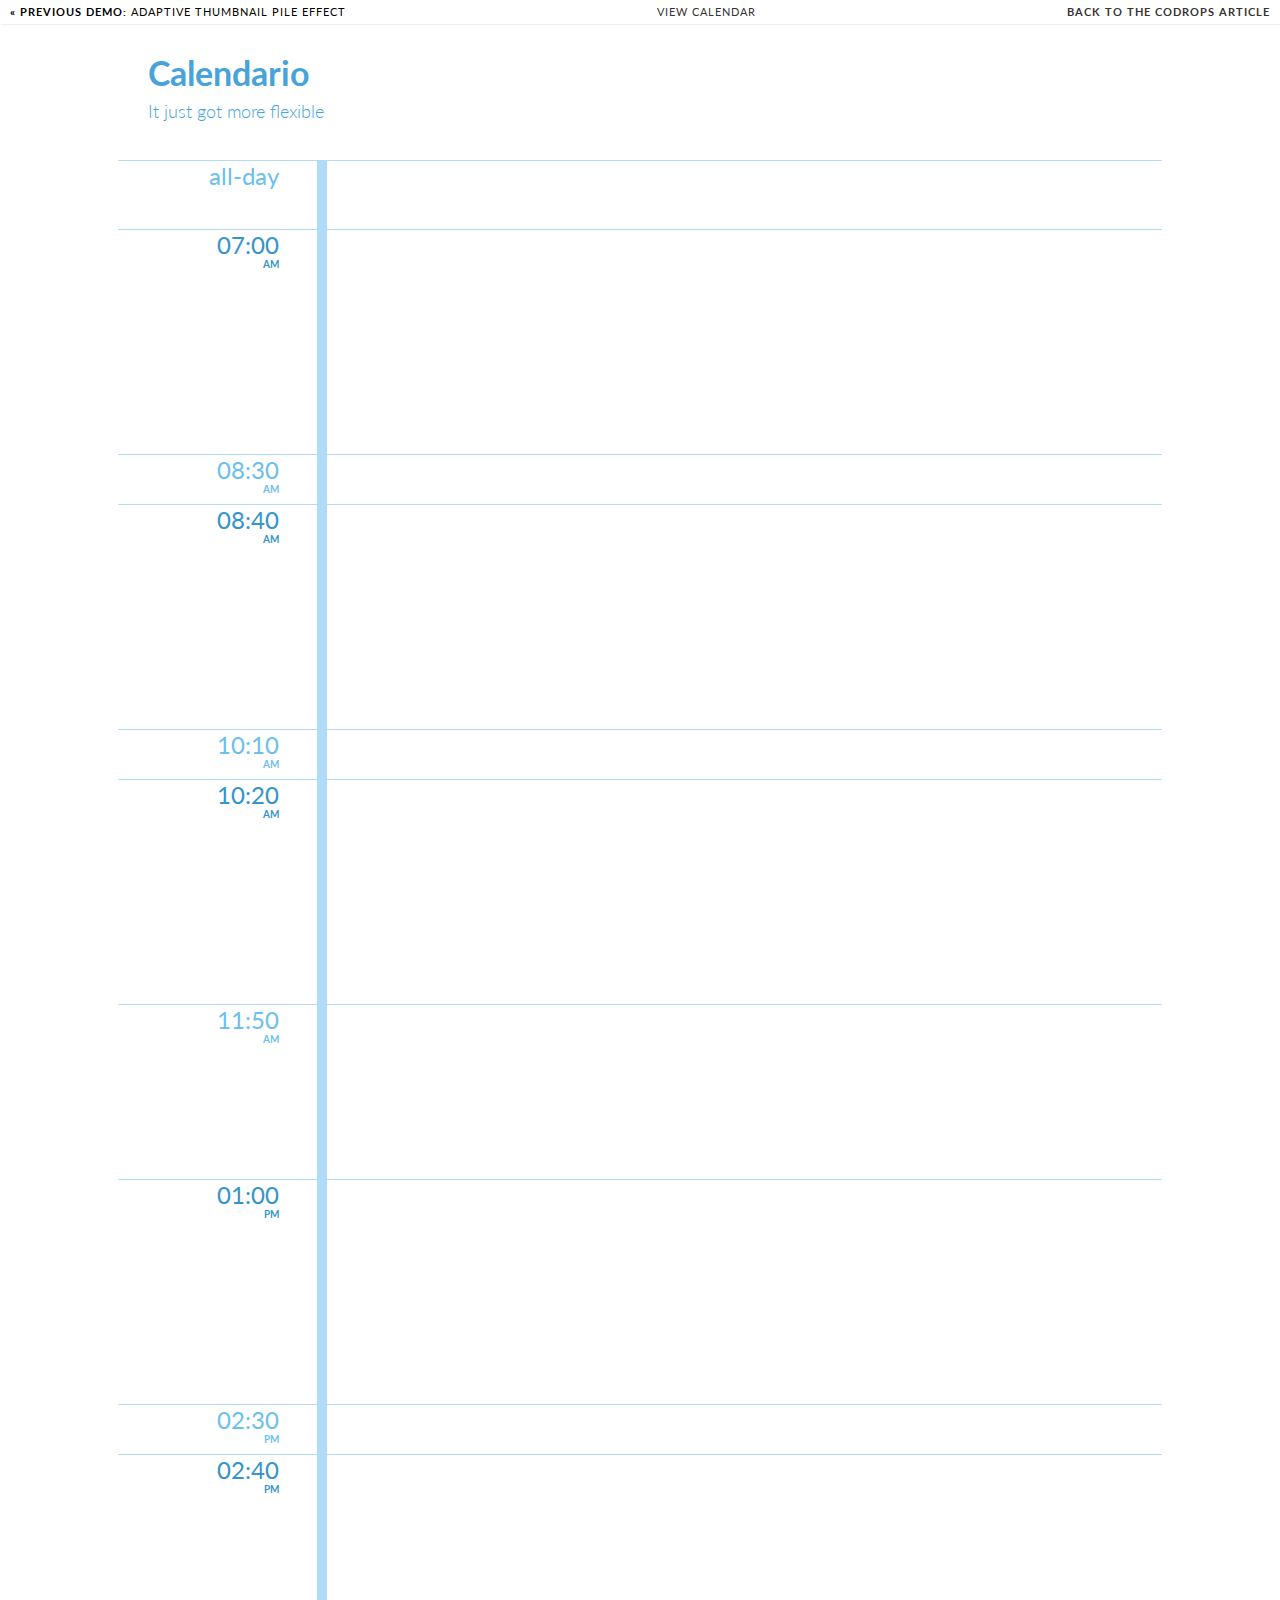
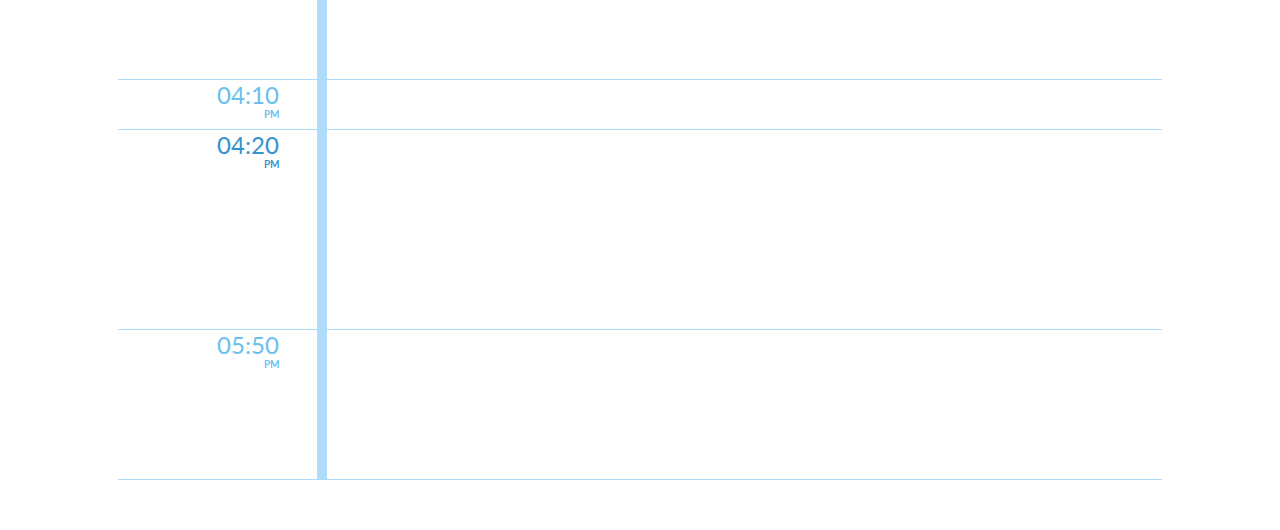
<file: calendar-day.html>
<!DOCTYPE html>
<html lang="en" class="no-js">
    <head>
        <meta charset="UTF-8" />
        <meta http-equiv="X-UA-Compatible" content="IE=edge,chrome=1"> 
        <meta name="viewport" content="width=device-width, initial-scale=1.0"> 
        <title>Flexible Calendar</title>
        <meta name="description" content="Blueprint: Vertical Timeline" />
        <meta name="keywords" content="timeline, vertical, layout, style, component, web development, template, responsive" />
        <meta name="author" content="Codrops" />
        <link rel="shortcut icon" href="../favicon.ico">
        <link rel="stylesheet" type="text/css" href="css/timeline.css" />
        <link rel="stylesheet" type="text/css" href="css/calendar-day.css" />
        <link rel="stylesheet" type="text/css" href="css/custom_4.css" />
        <script src="js/modernizr.custom.63321.js"></script>
    </head>
    <body>
        <div class="container">
            <!-- Codrops top bar -->
            <div class="codrops-top clearfix" style="text-align: center;">
                <a href="http://tympanus.net/Development/Stapel/" style="float: left"><strong>&laquo; Previous Demo: </strong>Adaptive Thumbnail Pile Effect</a>
                <a id="view" href="#">View Calendar</a>
                <span class="right">
                    <a href="http://tympanus.net/codrops/?p=12416"><strong>Back to the Codrops Article</strong></a>
                </span>
            </div><!--/ Codrops top bar -->
            <div class="main">
                <div class="custom-calendar-wrap">
                    <div id="custom-inner" class="custom-inner">
                        <div class="custom-header clearfix">
                            <nav>
                                <span id="custom-prev" class="custom-prev"></span>
                                <span id="custom-next" class="custom-next"></span>
                            </nav>
                            <h2 id="custom-month" class="custom-month"></h2>
                            <h3 id="custom-year" class="custom-year"></h3>
                        </div>
                        <div id="calendar" class="fc-calendar-container"></div>
                    </div>
                </div>
                <header class="clearfix">
                    <h1>Calendario <span>It just got more flexible</span></h1>
                   
                </header>
                <ul class="cbp_tmtimeline">
                    <li class="all-day">
                        <time class="cbp_tmtime" datetime="all-day"><span>all-day</span></time>
                    </li>
                   <!--  <li>
                        <time class="cbp_tmtime" datetime="00:00"><span>00:00</span></time>
                    </li>
                    <li>
                        <time class="cbp_tmtime" datetime="01:00"><span>01:00</span></time>
                    </li>
                    <li>
                        <time class="cbp_tmtime" datetime="02:00"><span>02:00</span></time>
                    </li>
                    <li>
                        <time class="cbp_tmtime" datetime="03:00"><span>03:00</span></time>
                    </li>
                    <li>
                        <time class="cbp_tmtime" datetime="04:00"><span>04:00</span></time>
                    </li>
                    <li>
                        <time class="cbp_tmtime" datetime="05:00"><span>05:00</span></time>
                    </li>
                    <li>
                        <time class="cbp_tmtime" datetime="06:00"><span>06:00</span></time>
                    </li> -->
                    <li>
                        <time class="cbp_tmtime" datetime="07:00"><span>07:00</span></time>
                    </li>
                    <li>
                        <time class="cbp_tmtime" datetime="08:30"><span>08:30</span></time>
                    </li>
                    <li>
                        <time class="cbp_tmtime" datetime="08:40"><span>08:40</span></time>
                    </li>
                    <li>
                        <time class="cbp_tmtime" datetime="10:10"><span>10:10</span></time>
                    </li>
                    <li>
                        <time class="cbp_tmtime" datetime="10:20"><span>10:20</span></time>
                    </li>
                    <li>
                        <time class="cbp_tmtime" datetime="11:50"><span>11:50</span></time>
                    </li>
                    <li>
                        <time class="cbp_tmtime" datetime="13:00"><span>13:00</span></time>
                    </li>
                    <li>
                        <time class="cbp_tmtime" datetime="14:30"><span>14:30</span></time>
                    </li>
                    <li>
                        <time class="cbp_tmtime" datetime="14:40"><span>14:40</span></time>
                    </li>
                    <li>
                        <time class="cbp_tmtime" datetime="16:10"><span>16:10</span></time>
                    </li>
                    <li>
                        <time class="cbp_tmtime" datetime="16:20"><span>16:20</span></time>
                    </li>
                    <li>
                        <time class="cbp_tmtime" datetime="17:50"><span>17:50</span></time>
                    </li>
                    <!-- <li>
                        <time class="cbp_tmtime" datetime="19:00"><span>19:00</span></time>
                    </li>
                    <li>
                        <time class="cbp_tmtime" datetime="20:00"><span>20:00</span></time>
                    </li>
                    <li>
                        <time class="cbp_tmtime" datetime="21:00"><span>21:00</span></time>
                    </li>
                    <li>
                        <time class="cbp_tmtime" datetime="22:00"><span>22:00</span></time>
                    </li>
                    <li>
                        <time class="cbp_tmtime" datetime="23:00"><span>23:00</span></time>
                    </li> -->
                </ul>
            </div>
        </div>
        <script type="text/javascript" src="http://ajax.googleapis.com/ajax/libs/jquery/1.9.1/jquery.min.js"></script>
        <script type="text/javascript" src="js/jquery.calendario.js"></script>
        <script>
        var maxHeight=150;
        var timelineEvents = {
                'TODAY': [
                    // {content: '<span>John Applesed\'s Birthday</span>', allDay: true},
                    // {content: '<span>Arnold Mathew\'s Birthday</span>', allDay: true},
                    // {content: '<span>Captain X\'s Birthday</span>', allDay: true},
                    // {content: '<span>Sleep, sleep, sleep!</span>', startTime: '00:00', endTime: '06:00'}, 
                    // {content: '<span>Wake Up! Get Ready! 30 Mins Max :)</span>', startTime: '06:00', endTime: '06:30'},
                    // {content: '<span>I\'m getting late for work! GOD!! (Average time 17mins to reach)</span>', startTime: '06:30', endTime: '06:47'},
                    // {content: '<a href="https://en.wikipedia.org/wiki/LIFI">Make report on Li-Fi</a>', startTime: '06:47', endTime: '12:00'},
                    // {content: '<span>Lunch with friend\'s at KFC</span>', startTime: '12:00', endTime: '13:00'}, 
                    // {content: '<span>10mins break :p</span>', startTime: '13:00', endTime: '13:10'},
                    // {content: '<span>Have no clue? O.o</span>', startTime: '13:20', endTime: '17:41'},
                    // {content: '<span>Quick nap, after returning home!</span>', startTime: '18:00', endTime: '18:20'},
                    // {content: '<span>Dinner with my Girl Friend</span>', startTime: '19:00', endTime: '21:30'},
                    // {content: '<span>Prepare for Sleep!</span>', startTime: '22:00', endTime: '23:01'},
                    // {content: '<span>Trying to sleep</span>', startTime: '23:01', endTime: '00:00'}
                ]
            };

            (function($){
                $(window).load(function(){
                    var once = false,
                        today = new Date(Date.now()),
                        zoneH = parseInt(today.getTimezoneOffset() / 60),
                        zoneM = parseInt(today.getTimezoneOffset() % 60),
                        zoneS = (zoneH < 0 ? '+' : '-') + (Math.abs(zoneH) < 10 ? '0' + Math.abs(zoneH) : Math.abs(zoneH)) + ':' +
                        (Math.abs(zoneM) < 10 ? '0' + Math.abs(zoneM) : Math.abs(zoneM));
                    $(document).on('shown.calendar.calendario', function(e, instance){
                        if(!once) {
                            $('.custom-calendar-wrap').slideUp();
                            init();
                            instance.getCell(today.getDate()).trigger('custom.calendario');
                            once = true;
                        }
                    });
                    
                    $('#view').on('click calClick', function(e){
                        e.preventDefault();
                        $('.custom-calendar-wrap').slideToggle();
                    });
                    
                    var transEndEventNames = {
                        'WebkitTransition' : 'webkitTransitionEnd',
                        'MozTransition' : 'transitionend',
                        'OTransition' : 'oTransitionEnd',
                        'msTransition' : 'MSTransitionEnd',
                        'transition' : 'transitionend'
                    },
                    transEndEventName = transEndEventNames[Modernizr.prefixed('transition')],
                    $wrapper = $('#custom-inner'),
                    $calendar = $('#calendar'),
                    cal = $calendar.calendario({
                        onDayClick : function( $el, data, dateProperties ) {
                            if( data.content.length > 0 ) {
                                if(data.startTime.length > 0) {
                                    $('#view').trigger('calClick');
                                    reset();
                                    for(var i = 0; i < data.startTime.length; i++) {
                                        if(data.allDay[i]) {
                                            allDay(data.content[i]);
                                        }else {
                                            date(data.content[i], data.startTime[i], data.endTime[i]);
                                        }
                                    }
                                }
                            }
                        },
                        onDayCustom : function( $el, data, dateProperties ) {
                            if( data.content.length > 0 ) {
                                if(data.startTime.length > 0) {
                                    reset();
                                    for(var i = 0; i < data.startTime.length; i++) {
                                        if(data.allDay[i]) {
                                            allDay(data.content[i]);
                                        } else {
                                            date(data.content[i], data.startTime[i], data.endTime[i]);    
                                        }
                                        
                                    }
                                }
                            }
                        },
                        caldata : timelineEvents,
                        displayWeekAbbr : true,
                        events: 'click, custom',
                        zone: zoneS
                    }),
                    $month = $( '#custom-month' ).html( cal.getMonthName() ),
                    $year = $( '#custom-year' ).html( cal.getYear() );
                    
                    $( '#custom-next' ).on( 'click', function() {
                        cal.gotoNextMonth( updateMonthYear );
                    });
                    $( '#custom-prev' ).on( 'click', function() {
                        cal.gotoPreviousMonth( updateMonthYear );
                    });
                    
                    function init() {
                        var d = new Date(), hour;
                        $('ul > li:not(.all-day)').each(function(i, e){
                            d = calTime(e);
                            fixHeight(e)
                            hour = d.getHours();
                            minituesInt = d.getMinutes();
                            minitues=minituesInt < 10 ?('0'+minituesInt): minituesInt
                            // $(e).find('time').attr('datetime', d.toISOString());
                            if(hour < 10) $(e).find('time > span').html('0' + hour + ':' + minitues+'<h6>AM</h6>');
                            else if(hour < 12 && hour >= 10) $(e).find('time > span').html(hour + ':' + minitues+'<h6>AM</h6>');
                            else if(hour == 12) $(e).find('time > span').html(hour + ':' + minitues+'<h6>PM</h6>');
                            else if(hour < 22 && hour > 12) $(e).find('time > span').html('0' + (hour - 12) + ':' + minitues+'<h6>PM</h6>');
                            else if(hour >= 22) $(e).find('time > span').html((hour - 12) + ':' + minitues+'<h6>PM</h6>');
                        });
                    }
                    function fixHeight(e){
                        if($(e).is(':nth-child(2), :last-child'))
                        {
                            $(e).css('height', maxHeight+'px');
                            return;
                        }
                        var e1=$(e).prev(), end=calTime(e), start=calTime(e1)
                        console.log(getMinutesHours(end) +' - '+getMinutesHours(start));
                        $(e1).css('height', maxHeight*(getMinutesHours(end)-getMinutesHours(start))/60+'px');
                        // console.log(time1-time)
                    }
                    function getMinutesHours(d){
                        return d.getHours()*60+d.getMinutes();
                    }
                    function calTime(e){
                        var d = new Date();
                        var time = $(e).find('time').attr('datetime');
                        var hour = parseInt(time.split(':')[0]);
                        var minituesInt = parseInt(time.split(':')[1]);
                        d.setHours(hour, minituesInt, 0, 0);
                        return d;
                    }
                    function updateMonthYear() {                
                        $month.html( cal.getMonthName() );
                        $year.html( cal.getYear() );
                    }

                    function allDay(content) {              
                        $('li.all-day').append('<div class="cbp_tmlabel">' + content + '</div>');
                    }
                    function removeAllDayTag(){
                        $('li.all-day').remove();
                    }
                    function date(content, start, end) {
                    // Start 7:00                
                        var pos = start.getHours() -5,
                            top = ((start.getMinutes() / 60) * maxHeight) == 0 ? '-1px' :  ((start.getMinutes() / 60) * maxHeight) - 1 + 'px',
                            height = ((((end.getTime() - start.getTime()) / (60 * 1000 * 60)) * maxHeight) - 1) + 'px',
                            append = '<div class="cbp_tmlabel" style="top:'+ top + ';height:' + height + '; max-height:' + height + '">' +
                                content + '</div>';
                        $('ul > li:nth-child(' + pos +')').append(append);
                    }
                    
                    function reset() {              
                        $('li').find('div.cbp_tmlabel').remove();
                    }
                });
            })(jQuery);
    </script>
    </body>
</html>
</file>
<file: css/timeline.css>
@import url(http://fonts.googleapis.com/css?family=Lato:300,400,700);

*, *:after, *:before { -webkit-box-sizing: border-box; -moz-box-sizing: border-box; box-sizing: border-box; }
body, html { font-size: 100%; padding: 0; margin: 0;}

/* Clearfix hack by Nicolas Gallagher: http://nicolasgallagher.com/micro-clearfix-hack/ */
.clearfix:before, .clearfix:after { content: " "; display: table; }
.clearfix:after { clear: both; }

body {
    font-family: 'Lato', Calibri, Arial, sans-serif;
    color: #47a3da;
}

a {
	color: #f0f0f0;
	text-decoration: none;
}

a:hover {
	color: #000;
}

.main {
	width: 95%;
	max-width: 69em;
	margin: 0 auto;
	padding: 0 1.875em 3.125em;
}

.container > header nav a:hover:before {
	color: #fff;
}

.cbp_tmtimeline {
	margin: 30px 0 0 0;
	padding: 0;
	list-style: none;
	position: relative;
} 

.cbp_tmtimeline > li {
	height: 200px;
	min-height: 50px;
	/*max-height: 200px;*/
	position: relative;
	border-bottom: 1px solid #afdcf8;
}

.cbp_tmtimeline > li.all-day {
	min-height: 70px;
	height: auto;
	max-height: auto;
	position: static;
}

.cbp_tmtimeline > li:first-child {
	border-top: 1px solid #afdcf8;
}  

/* The line */
.cbp_tmtimeline:before {
	content: '';
	position: absolute;
	top: 0;
	bottom: 0;
	width: 10px;
	background: #afdcf8;
	left: 20%;
	margin-left: -10px;
}

/* The date/time */
.cbp_tmtimeline > li .cbp_tmtime {
	display: block;
	width: 25%;
	padding-right: 100px;
	position: absolute;
}

.cbp_tmtimeline > li .cbp_tmtime span {
	display: block;
	text-align: right;
}

.cbp_tmtimeline > li .cbp_tmtime span:first-child {
	font-size: 0.9em;
	color: #bdd0db;
}

.cbp_tmtimeline > li .cbp_tmtime span:last-child {
	font-size: 1.5em;
	color: #3594cb;
}

.cbp_tmtimeline > li .cbp_tmtime span > h6 {
	font-size: 0.4em;
	margin: 0;
}

.cbp_tmtimeline > li:nth-child(odd) .cbp_tmtime span:last-child {
	color: #6cbfee;
}

/* Right content */
.cbp_tmtimeline > li .cbp_tmlabel {
	margin: 0 0 2px 21%;
	background: #3594cb;
	color: #fff;
	padding: 1px 5px 1px 10px;
	font-size: 0.9em;
	font-weight: 300;
	line-height: 1.4;
	position: absolute;
	border-radius: 5px;
	width: 79%;
	z-index: 10;
	overflow: auto;
}

.cbp_tmtimeline > li .cbp_tmlabel:last-child {
	margin-bottom: 5px;
}

.cbp_tmtimeline > li .cbp_tmlabel a {
	text-decoration: underline;
}

.cbp_tmtimeline > li.all-day .cbp_tmlabel{
	position: relative;
	font-weight: bold;
	width: auto;
}

/* Example Media Queries */
@media screen and (max-width: 65.375em) {

	.cbp_tmtimeline > li .cbp_tmtime span:last-child {
		font-size: 1.5em;
	}
}

@media screen and (max-width: 47.2em) {
	.cbp_tmtimeline:before {
		display: none;
	}

	.cbp_tmtimeline > li .cbp_tmtime {
		width: 100%;
		position: relative;
		padding: 0 0 20px 0;
	}

	.cbp_tmtimeline > li .cbp_tmtime span {
		text-align: left;
	}

	.cbp_tmtimeline > li .cbp_tmlabel {
		margin: 0 0 30px 0;
		padding: 1em;
		font-weight: 400;
		font-size: 95%;
	}

	.cbp_tmtimeline > li .cbp_tmlabel:after {
		right: auto;
		left: 20px;
		border-right-color: transparent;
		border-bottom-color: #3594cb;
		top: -20px;
	}

	.cbp_tmtimeline > li .cbp_tmicon {
		position: relative;
		float: right;
		left: auto;
		margin: -55px 5px 0 0px;
	}	
}
</file>
<file: css/custom_4.css>
/* Header Style */
.codrops-top {
	line-height: 24px;
	font-size: 11px;
	background: #fff;
	background: rgba(255, 255, 255, 0.5);
	text-transform: uppercase;
	z-index: 9999;
	position: relative;
	box-shadow: 1px 0px 2px rgba(0,0,0,0.2);
}

.codrops-top a {
	padding: 0px 10px;
	letter-spacing: 1px;
	color: #333;
	display: inline-block;
}

.codrops-top a:hover {
	background: rgba(255,255,255,0.8);
	color: #000;
}

.codrops-top span.right {
	float: right;
}

.codrops-top span.right a {
	float: left;
	display: block;
}

/* Demo Buttons Style */
.codrops-demos {
	float: right;
}

.codrops-demos a {
    display: inline-block;
    margin: 10px;
    color: inherit;
    font-weight: 700;
    line-height: 30px;
    border-bottom: 4px solid transparent;
}

.codrops-demos a:hover {
	color: #000;
	border-color: #000;
}

.codrops-demos a.current-demo,
.codrops-demos a.current-demo:hover {
	color: rgba(108,191,238,0.5);
	border-color: rgba(108,191,238,0.5);
}

.container header {
	padding: 30px 30px 0 30px;
}

.container header h1 {
	font-size: 34px;
	line-height: 38px;
	margin: 0;
	font-weight: 700;
	float: left;
}

.container header h1 span {
	font-size: 18px;
	font-weight: 300;
	display: block;
}

/* Custom calendar elements */

.custom-calendar-wrap {
	margin: 10px auto;
	margin-top: 0;
	position: relative;
	overflow: hidden;
	-moz-box-shadow:    0 4px 5px 4px #ccc;
	-webkit-box-shadow: 0 4px 5px 4px #ccc;
	box-shadow:         0 4px 5px 4px #ccc;
}

.custom-inner {
	background: #fff;
	box-shadow: 0 1px 3px rgba(0,0,0,0.2);
}

.custom-inner:before,
.custom-inner:after  {
	content: '';
	width: 99%;
	height: 50%;
	position: absolute;
	background: #f6f6f6;
	bottom: -4px;
	left: 0.5%;
	z-index: -1;
	box-shadow: 0 1px 3px rgba(0,0,0,0.2);
}

.custom-inner:after {
	content: '';
	width: 98%;
	bottom: -7px;
	left: 1%;
	z-index: -2;
}

.custom-header {
	background: #fff;
	padding: 5px 10px 10px 20px;
	height: 70px;
	position: relative;
	border-top: 5px solid #3594cb;
	border-bottom: 1px solid #ddd;
}

.custom-header h2,
.custom-header h3 {
	text-align: center;
	text-transform: uppercase;
	margin: 0;
}

.custom-header h2 {
	color: #495468;
	font-weight: 300;
	font-size: 18px;
	margin-top: 10px;
}

.custom-header h3 {
	font-size: 10px;
	font-weight: 700;
	color: #b7bbc2;
}

.custom-header nav span {
	position: absolute;
	top: 17px;
	width: 30px;
	height: 30px;
	color: transparent;
	cursor: pointer;
	margin: 0 1px;
	font-size: 20px;
	line-height: 30px;
	-webkit-touch-callout: none;
	-webkit-user-select: none;
	-khtml-user-select: none;
	-moz-user-select: none;
	-ms-user-select: none;
	user-select: none;
}

.custom-header nav span:first-child {
	left: 5px;
}

.custom-header nav span:last-child {
	right: 5px;
}

.custom-header nav span:before {
	font-family: 'fontawesome-selected';
	color: #3594cb;
	position: absolute;
	text-align: center;
	width: 100%;
}

.custom-header nav span.custom-prev:before {
	content: '\25c2';
}

.custom-header nav span.custom-next:before {
	content: '\25b8';
}

.custom-header nav span:hover:before {
	color: #6cbfee;
}

.custom-content-reveal {
	background: #f6f6f6;
	background: rgba(246, 246, 246, 0.9);
	width: 100%;
	height: 100%;
	position: absolute;
	z-index: 100;
	top: 100%;
	left: 0px;
	text-align: center;
	-webkit-transition: all 0.6s ease-in-out;
	-moz-transition: all 0.6s ease-in-out;
	-o-transition: all 0.6s ease-in-out;
	-ms-transition: all 0.6s ease-in-out;
	transition: all 0.6s ease-in-out;
}

.custom-content-reveal span.custom-content-close {
	position: absolute;
	top: 15px;
	right: 10px;
	width: 20px;
	height: 20px;
	text-align: center;
	background: #ef4f69;
	box-shadow: 0 1px 1px rgba(0,0,0,0.1);
	cursor: pointer;
	line-height: 13px;
	padding: 0;
}

.custom-content-reveal span.custom-content-close:after {
	content: 'x';
	font-size: 18px;
	color: #fff;
}

.custom-content-reveal a,
.custom-content-reveal span {
	font-size: 22px;
	padding: 10px 30px;
	display: block;
}

.custom-content-reveal h4 {
	text-transform: uppercase;
	font-size: 13px;
	font-weight: 300;
	letter-spacing: 3px;
	color: #777;
	padding: 20px;
	background: #fff;
	border-bottom: 1px solid #ddd;
	border-top: 5px solid #ef4f69;
	box-shadow: 0 1px rgba(255,255,255,0.9);
	margin-bottom: 30px;
}

.custom-content-reveal span {
	color: #888;
}

.custom-content-reveal a {
	color: #ef4f69;
}

.custom-content-reveal time{
	display: none;
}

.custom-content-reveal a:hover {
	color: #333;
}

/* Modifications */

.fc-calendar-container {
	height: 400px;
	width: auto;
	padding: 30px;
	background: #f6f6f6;
	box-shadow: inset 0 1px rgba(255,255,255,0.8);
}

.fc-calendar .fc-head {
	background: transparent;
	color: #3594cb;
	font-weight: bold;
	text-transform: uppercase;
	font-size: 12px;
}

.fc-calendar .fc-row > div {
	background: #fff;
	cursor: pointer;
}

.fc-calendar .fc-row > div:empty {
	background: transparent;
	cursor: default;
}

.fc-calendar .fc-row > div > span.fc-date {
	top: 50%;
	left: 50%;
	text-align: center;
	margin: -10px 0 0 -15px;
	color: #686a6e;
	font-weight: 400;
	pointer-events: none;
}

.fc-calendar .fc-row > div > span.fc-emptydate {
	color: #ccc;
}

.fc-calendar .fc-row > div.fc-today {
	background: #6cbfee;
	box-shadow: inset 0 -1px 1px rgba(0,0,0,0.1);
}

.fc-calendar .fc-row > div.fc-today > span.fc-date {
	color: #fff;
	text-shadow: 0 1px 1px rgba(0,0,0,0.1);
}

.fc-calendar .fc-row > div.fc-content:after {
	content: '\00B7';
	text-align: center;
	width: 20px;
	margin-left: -10px;
	position: absolute;
	color: #DDD;
	font-size: 70px;
	line-height: 20px;
	left: 50%;
	bottom: 3px;
}

.fc-calendar .fc-row > div.fc-today.fc-content:after {
	color: #3594cb;
}

.fc-calendar .fc-row > div.fc-content:hover:after{
	color: #ef4f69;
}

.fc-calendar .fc-row > div.fc-today.fc-content:hover:after{
	color: #fff;
}

.fc-calendar .fc-row > div > div a,
.fc-calendar .fc-row > div > div span {
	display: none;
	font-size: 22px;
}

@media screen and (max-width: 400px) {
	.fc-calendar-container {
		height: 300px;
	}
	.fc-calendar .fc-row > div > span.fc-date {
		font-size: 15px;
	}
}
</file>
<file: css/calendar-day.css>
@font-face {
  font-family: 'fontawesome-selected';
  src: url("../font-awesome/fonts/fontawesome-selected.eot");
  src: url("../font-awesome/fonts/fontawesome-selected.eot?#iefix") 
  format('embedded-opentype'), 
  url("../font-awesome/fonts/fontawesome-selected.woff") 
  format('woff'), url("../font-awesome/fonts/fontawesome-selected.ttf") 
  format('truetype'), url("../font-awesome/fonts/fontawesome-selected.svg#fontawesome-selected") 
  format('svg');
  font-weight: normal;
  font-style: normal;
}

.fc-calendar-container {
	position: relative;
	height: 400px;
	width: 400px;
}

.fc-calendar {
	width: 100%;
	height: 100%;
}

.fc-calendar .fc-head {
	height: 30px;
	line-height: 30px;
	background: #ccc;
	color: #fff;
}

.fc-calendar .fc-body {
	position: relative;
	width: 100%;
	height: 100%;
	height: -moz-calc(100% - 30px);
	height: -webkit-calc(100% - 30px);
	height: calc(100% - 30px);
	border: 1px solid #ddd;
}

.fc-calendar .fc-row {
	width: 100%;
	border-bottom: 1px solid #ddd;
}

.fc-four-rows .fc-row  {
	height: 25%;
}

.fc-five-rows .fc-row  {
	height: 20%;
}

.fc-six-rows .fc-row {
	height: 16.66%;
	height: -moz-calc(100%/6);
	height: -webkit-calc(100%/6);
	height: calc(100%/6);
}

.fc-calendar .fc-row > div,
.fc-calendar .fc-head > div {
	float: left;
	height: 100%;
	width:  14.28%; /* 100% / 7 */
	width: -moz-calc(100%/7);
	width: -webkit-calc(100%/7);
	/* width: calc(100%/7); */ 
	position: relative;
}

/* IE 9 is rounding up the calc it seems */
.ie9 .fc-calendar .fc-row > div,
.ie9 .fc-calendar .fc-head > div {
	width:  14.2%;
}

.fc-calendar .fc-row > div {
	border-right: 1px solid #ddd;
	padding: 4px;
	overflow: hidden;
	position: relative;
}

.fc-calendar .fc-head > div {
	text-align: center;
}

.fc-calendar .fc-row > div > span.fc-date {
	position: absolute;
	width: 30px;
	height: 20px;
	font-size: 20px;
	line-height: 20px;
	font-weight: 700;
	color: #ddd;
	text-shadow: 0 -1px 0 rgba(255,255,255,0.8);
	bottom: 5px;
	right: 5px;
	text-align: right;
}

.fc-calendar .fc-row > div time {
	display: none;
}

.fc-calendar .fc-row > div > span.fc-weekday {
	padding-left: 5px;
	display: none;
}

.fc-calendar .fc-row > div.fc-today {
	background: #fff4c3;
}

.fc-calendar .fc-row > div.fc-out {
	opacity: 0.6;
}

.fc-calendar .fc-row > div:last-child,
.fc-calendar .fc-head > div:last-child {
	border-right: none;
}

.fc-calendar .fc-row:last-child {
	border-bottom: none;
}
</file>
